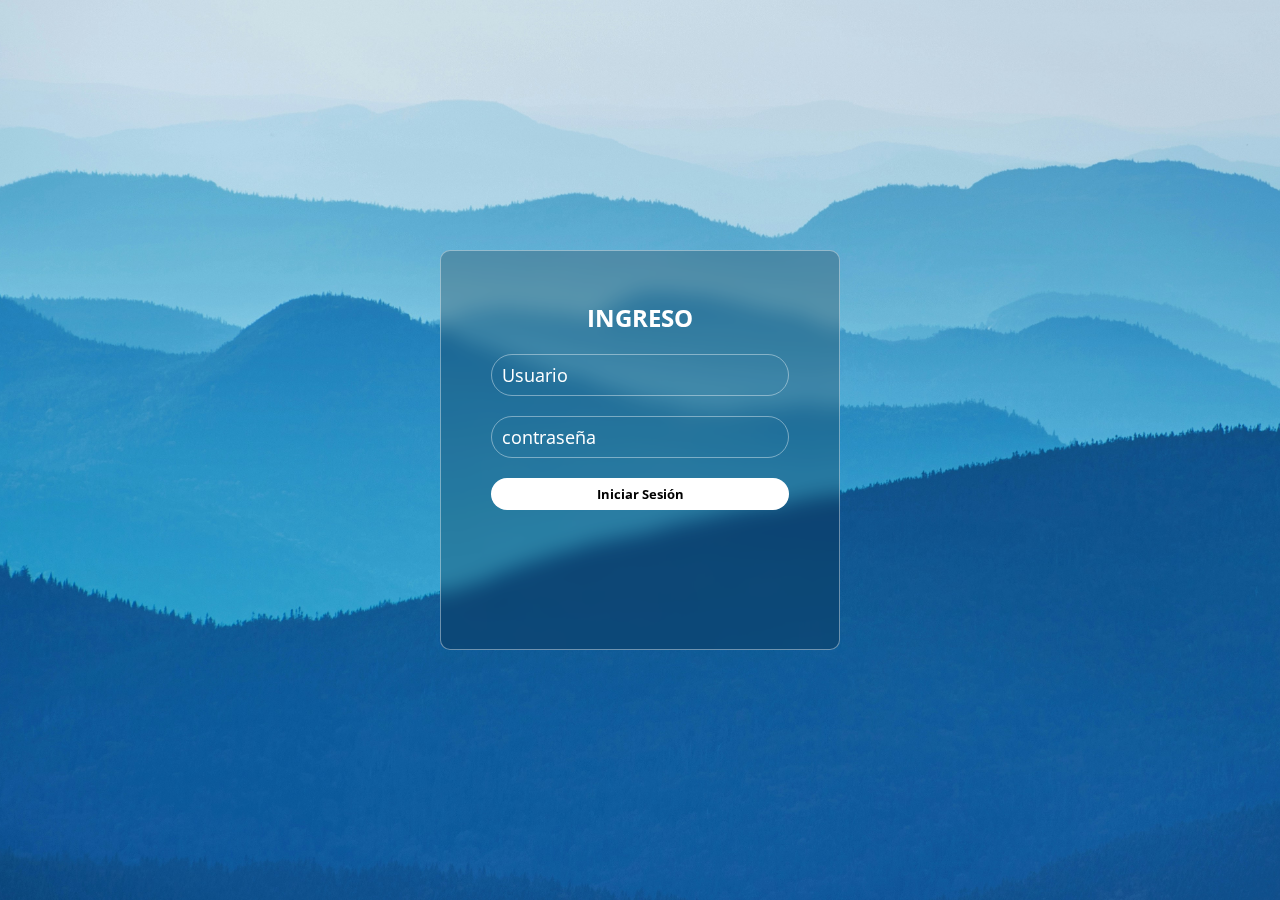
<file: Ingreso/CuerpoIngreso.html>
<!DOCTYPE html>
<html lang="en">
<head>
    <meta charset="UTF-8">
    <meta name="viewport" content="width=device-width, initial-scale=1.0">
    <link rel="stylesheet" href="https://cdnjs.cloudflare.com/ajax/libs/font-awesome/6.5.2/css/all.min.css" integrity="sha512-SnH5WK+bZxgPHs44uWIX+LLJAJ9/2PkPKZ5QiAj6Ta86w+fsb2TkcmfRyVX3pBnMFcV7oQPJkl9QevSCWr3W6A==" crossorigin="anonymous" referrerpolicy="no-referrer" />
    <link rel="stylesheet" href="EstiloIngreso.css">
    <title>Proyecto Web de Maylo</title>
</head>
<body>
    <div class="Login">
     <form action="" class="formulario">

        <h2>INGRESO</h2>
        <div class="entrada">
            <input type="text" placeholder="Usuario">
            <i class="fa-solid fa-user"></i>
        </div>
        <div class="entrada">
            <input type="password" name="" id="" placeholder="contraseña">
            <i class="fa-solid fa-lock"></i>
        </div>
        
        <button>Iniciar Sesión</button>
        
     </form>

    </div>

</body>
</html>
</file>
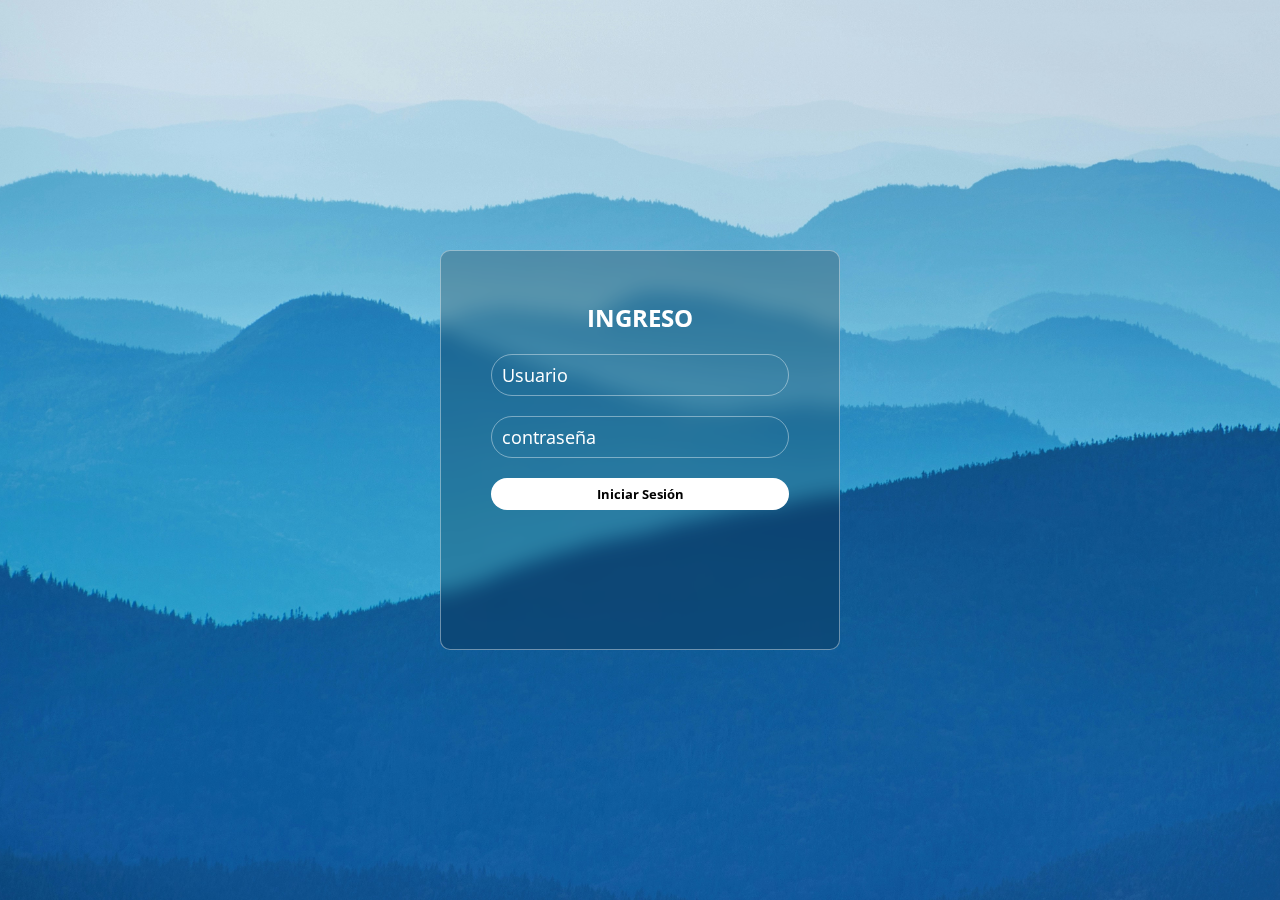
<file: Pagina/CuerpoIngreso.html>
<!DOCTYPE html>
<html lang="en">
<head>
    <meta charset="UTF-8">
    <meta name="viewport" content="width=device-width, initial-scale=1.0">
    <link rel="stylesheet" href="https://cdnjs.cloudflare.com/ajax/libs/font-awesome/6.5.2/css/all.min.css" integrity="sha512-SnH5WK+bZxgPHs44uWIX+LLJAJ9/2PkPKZ5QiAj6Ta86w+fsb2TkcmfRyVX3pBnMFcV7oQPJkl9QevSCWr3W6A==" crossorigin="anonymous" referrerpolicy="no-referrer" />
    <link rel="stylesheet" href="EstiloIngreso.css">
    <title>Proyecto programación II</title>
</head>
<body>
    <div class="Login">
     <form action="" class="formulario">

        <h2>INGRESO</h2>
        <div class="entrada">
            <input type="text" placeholder="Usuario">
            <i class="fa-solid fa-user"></i>
        </div>
        <div class="entrada">
            <input type="password" name="" id="" placeholder="contraseña">
            <i class="fa-solid fa-lock"></i>
        </div>
        
        <button>Iniciar Sesión</button>
        
     </form>

    </div>

</body>
</html>
</file>
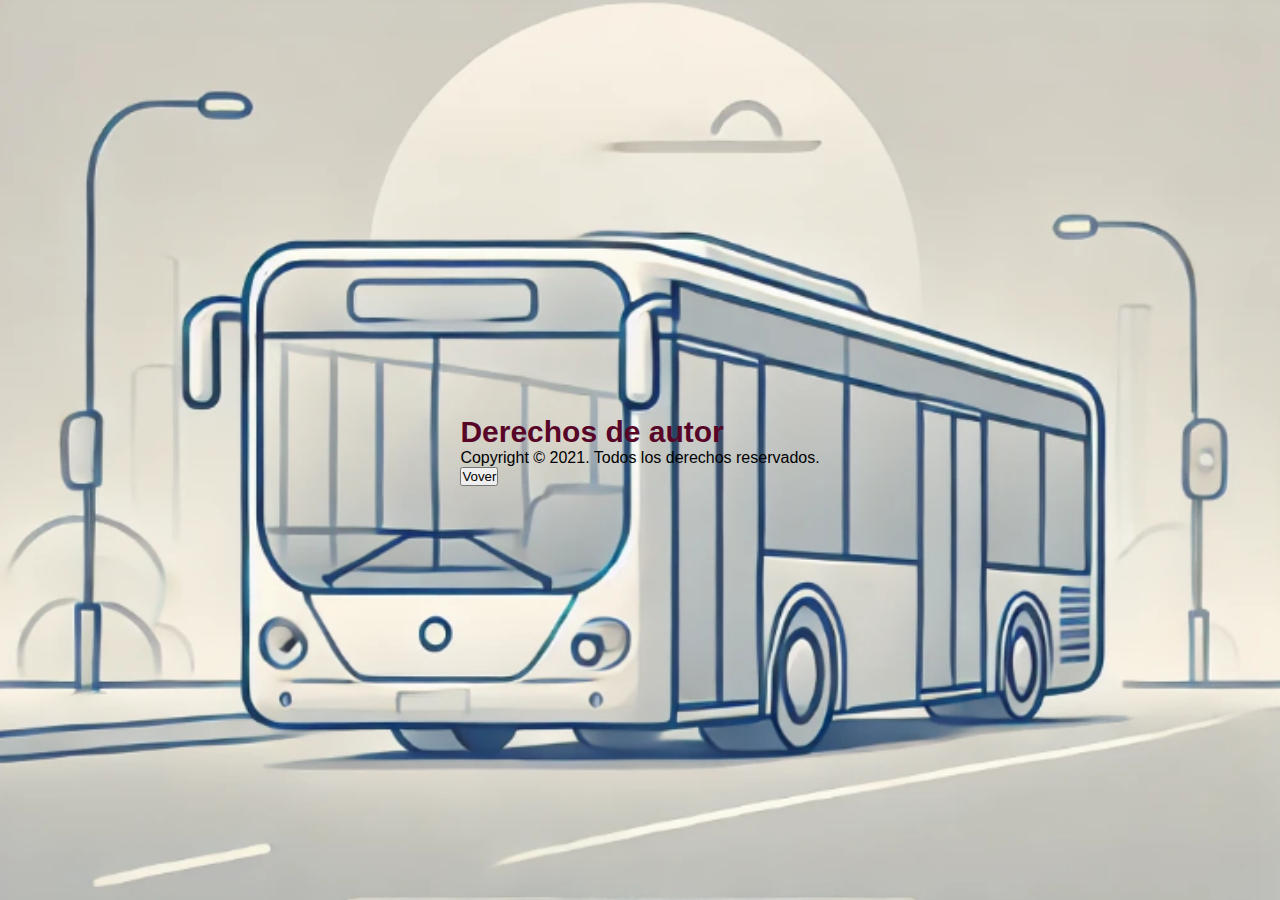
<file: Prueba PaginaWEB/Creditos.html>
<!DOCTYPE html>
<html lang="en">
<head>
    <meta charset="UTF-8">
    <meta name="viewport" content="width=device-width, initial-scale=1.0">
    <title>Creditos</title>
    <link rel="stylesheet" href="Style.css">
    </head>
    <body class ="bodyCreditos">

    <div class="Creditos">

        
    <h1>Derechos de autor</h1>
    <p>Copyright © 2021. Todos los derechos reservados.</p>

        <a href="Index.html">
            <button class="btnCredit">Vover</button>
        </a>
    </div>
    </body>


</html>
</file>
<file: Ingreso/EstiloIngreso.css>
/*Se importa la fuente a usar*/
@import url('https://fonts.googleapis.com/css2?family=Open+Sans:ital,wght@0,300..800;1,300..800&display=swap');
*{
    margin: 0;
    padding: 0;
    box-sizing: border-box;
    font-family: 'Open Sans';
}
body{
    background:url('../Imagenes/Fondo.jpg');	
    background-size: cover;
    background-position: center center;
    background-attachment: fixed;
    height: 100vh;
    display: flex;
    align-items: center;
    justify-content: center;
}
.Login{
position: relative;
width: 400px;
height: 400px;
background-color: rgba(0, 0, 0, .2);
border-radius: 10px;
backdrop-filter: blur(10px);
border: 1px solid rgba(255, 255, 255, .4);
}
.formulario{
position: absolute;
color: #fff;
padding: 50px;
width: 100%;
}
/**/
h2{
    text-align: center;
    margin-bottom: 20px;
}

.entrada{
    display: flex;
    justify-content: space-between;
    align-items: center;
    border: 1px solid rgba(255, 255, 255, .4);
    padding: 8px 10px;
    margin-bottom: 20px;
    border-radius: 30px;

}

.entrada input{
    display: block;
    width: 90%;
    font-size: 18px;
    background: transparent;
    border: none;
    outline: none;
    color: #fff;
}
::placeholder{
    color: #fff;
}


button{
    display: block;
    width: 100%;
    border: none;
    background: #fff;
    padding: 7px;
    border-radius: 30px;
    cursor: pointer;
    margin-bottom: 20px;
    font-weight: bold;
}
p{
    text-align: center;

}
p a{
    text-decoration: none;
    color: #fff;
    font-weight: bold;
}
a:hover{
    text-decoration: underline;
}
</file>
<file: Pagina/EstiloIngreso.css>
/*Se importa la fuente a usar*/
@import url('https://fonts.googleapis.com/css2?family=Open+Sans:ital,wght@0,300..800;1,300..800&display=swap');
*{
    margin: 0;
    padding: 0;
    box-sizing: border-box;
    font-family: 'Open Sans';
}
body{
    background:url('../Imagenes/Fondo.jpg');	
    background-size: cover;
    background-position: center center;
    background-attachment: fixed;
    height: 100vh;
    display: flex;
    align-items: center;
    justify-content: center;
}
.Login{
position: relative;
width: 400px;
height: 400px;
background-color: rgba(0, 0, 0, .2);
border-radius: 10px;
backdrop-filter: blur(10px);
border: 1px solid rgba(255, 255, 255, .4);
}
.formulario{
position: absolute;
color: #fff;
padding: 50px;
width: 100%;
}
/**/
h2{
    text-align: center;
    margin-bottom: 20px;
}

.entrada{
    display: flex;
    justify-content: space-between;
    align-items: center;
    border: 1px solid rgba(255, 255, 255, .4);
    padding: 8px 10px;
    margin-bottom: 20px;
    border-radius: 30px;

}

.entrada input{
    display: block;
    width: 90%;
    font-size: 18px;
    background: transparent;
    border: none;
    outline: none;
    color: #fff;
}
::placeholder{
    color: #fff;
}


button{
    display: block;
    width: 100%;
    border: none;
    background: #fff;
    padding: 7px;
    border-radius: 30px;
    cursor: pointer;
    margin-bottom: 20px;
    font-weight: bold;
}
p{
    text-align: center;

}
p a{
    text-decoration: none;
    color: #fff;
    font-weight: bold;
}
a:hover{
    text-decoration: underline;
}
</file>
<file: Prueba PaginaWEB/Style.css>
*{
    margin: 0;
    padding: 0;
    box-sizing: border-box;
    font-family: 'Poppins', sans-serif;
}   

body{
    display: flex;
    justify-content: center;
    align-items: center;
    min-height: 100vh;
    background: url('Imagenes/Autobus.png') no-repeat;
    background-size: cover;
    background-position: center;
}

.contenedor{
    width: 420px;
    background: transparent;
    border: 2px solid rgba(8, 0, 0, 0.2);
    backdrop-filter: blur(7px);
    box-shadow: 0 0 1px rgba(255,255,255,.2);
    color: rgb(19, 1, 1);/* Color del h1*/
    border-radius: 10px;
    padding: 20px ;
}

.contenedor h1{
    font-size: 30px;
    text-align: center;
}

.contenedor .input-box{ 
    position: relative;
    width: 100%;
    height: 40px;
    margin: 30px 0;
}

.input-box input{
    width: 100%;
    height: 100%;
    background: transparent;
    border: none;
    outline: none;
    border: 2px solid rgba(0, 4, 5, 0.2);
    border-radius: 40px;
    font-size: 16px;
    color: #000000;
    padding: 20px 45px 20px 20px;
}

.input-box input::placeholder{
    color: #130101;/* Color de los inputs*/
}

.input-box i{
    position: absolute;
    right: 20px;
    top: 50%;
    transform: translateY(-50%);
    font-size: 20px;
}

.contenedor button{
    width: 100%;
    height: 45px;
    background: #6c0f35;
    border: none;
    outline: none;
    border-radius: 40px;
    box-shadow: 0 0 10px rgba(190, 101, 101, 0.1);
    cursor: pointer;
    font-size: 16px;
    color: #f4ecec;/* Color de texto en boton*/
    font-weight: 500;
}


.btn {
    background-color: #6c0f35;
    color: white;
    border: none;
    padding: 10px 20px;
    border-radius: 5px;
    cursor: pointer;
    transition: background-color 0.3s ease;
    position: fixed;
    bottom: 20px;
    right: 20px;
}

.Creditos h1{
    font-size: 30px;
    color: #580628;
}
</file>
